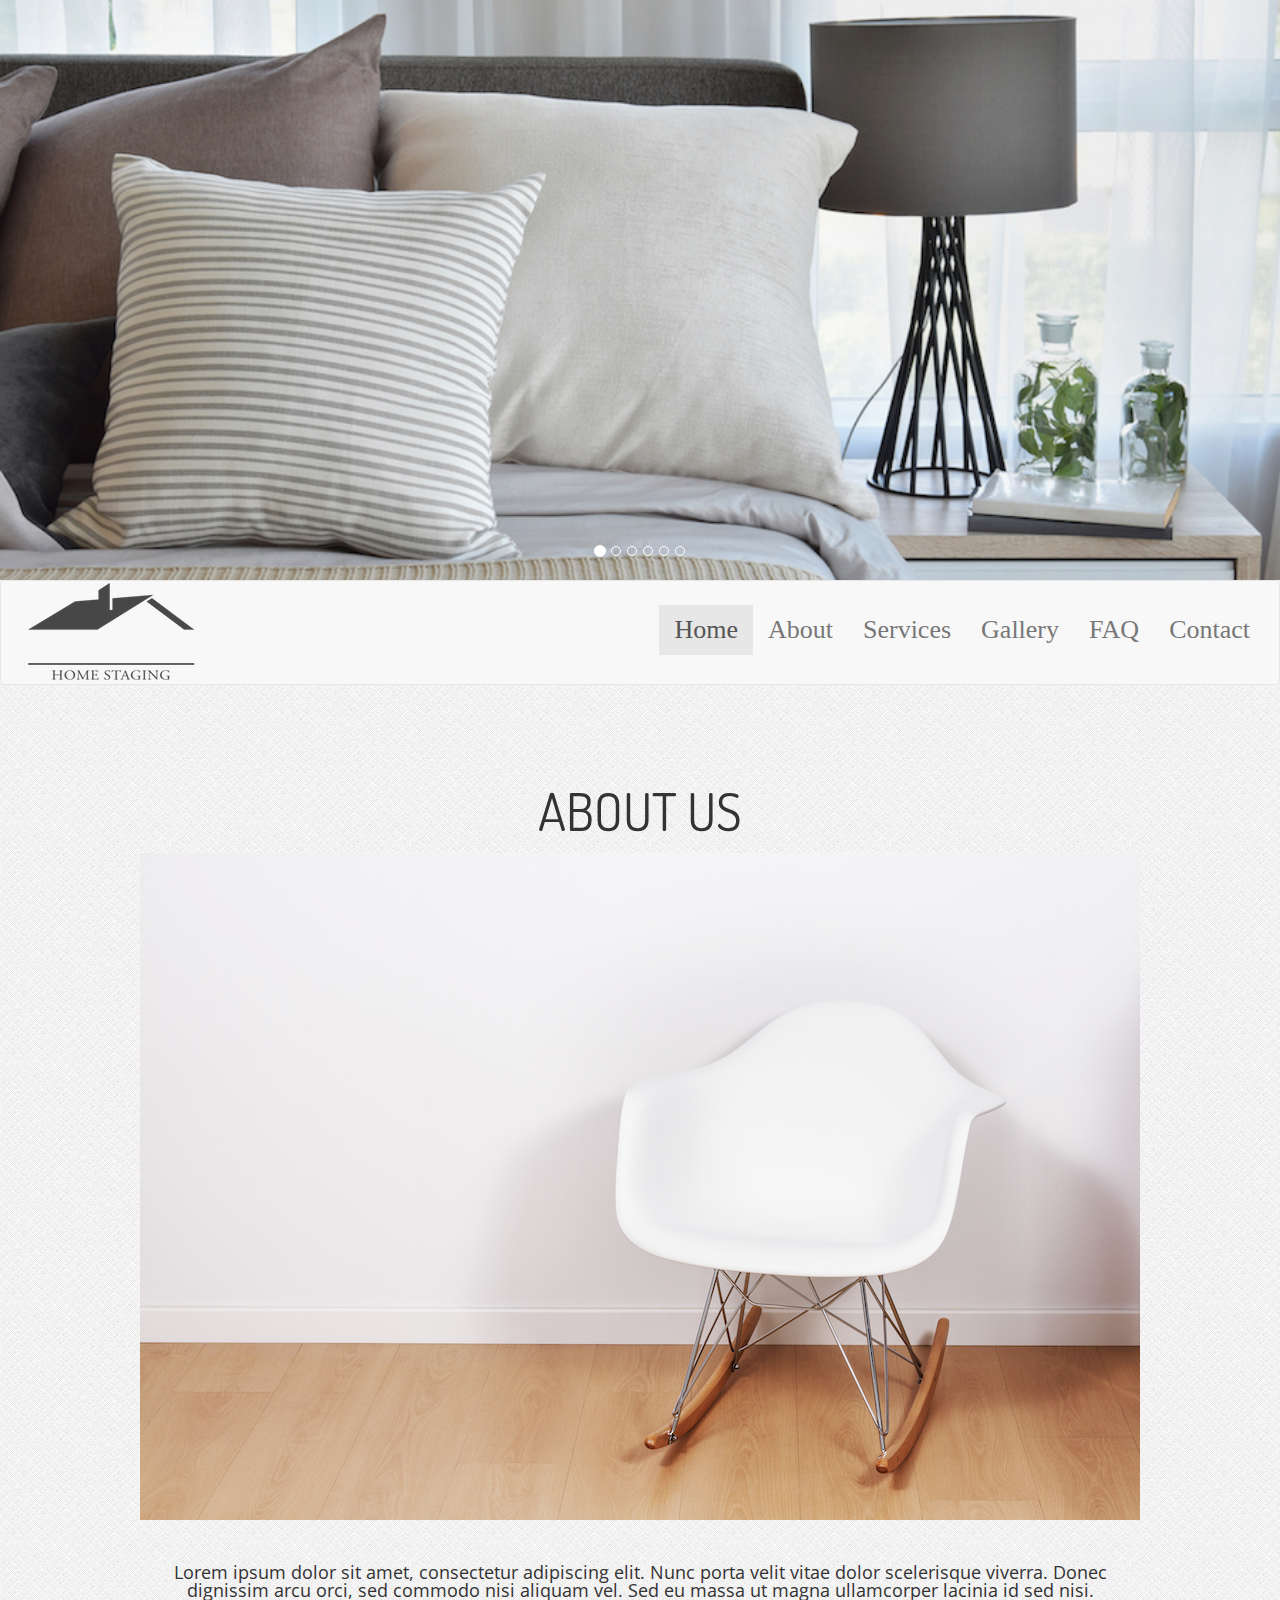
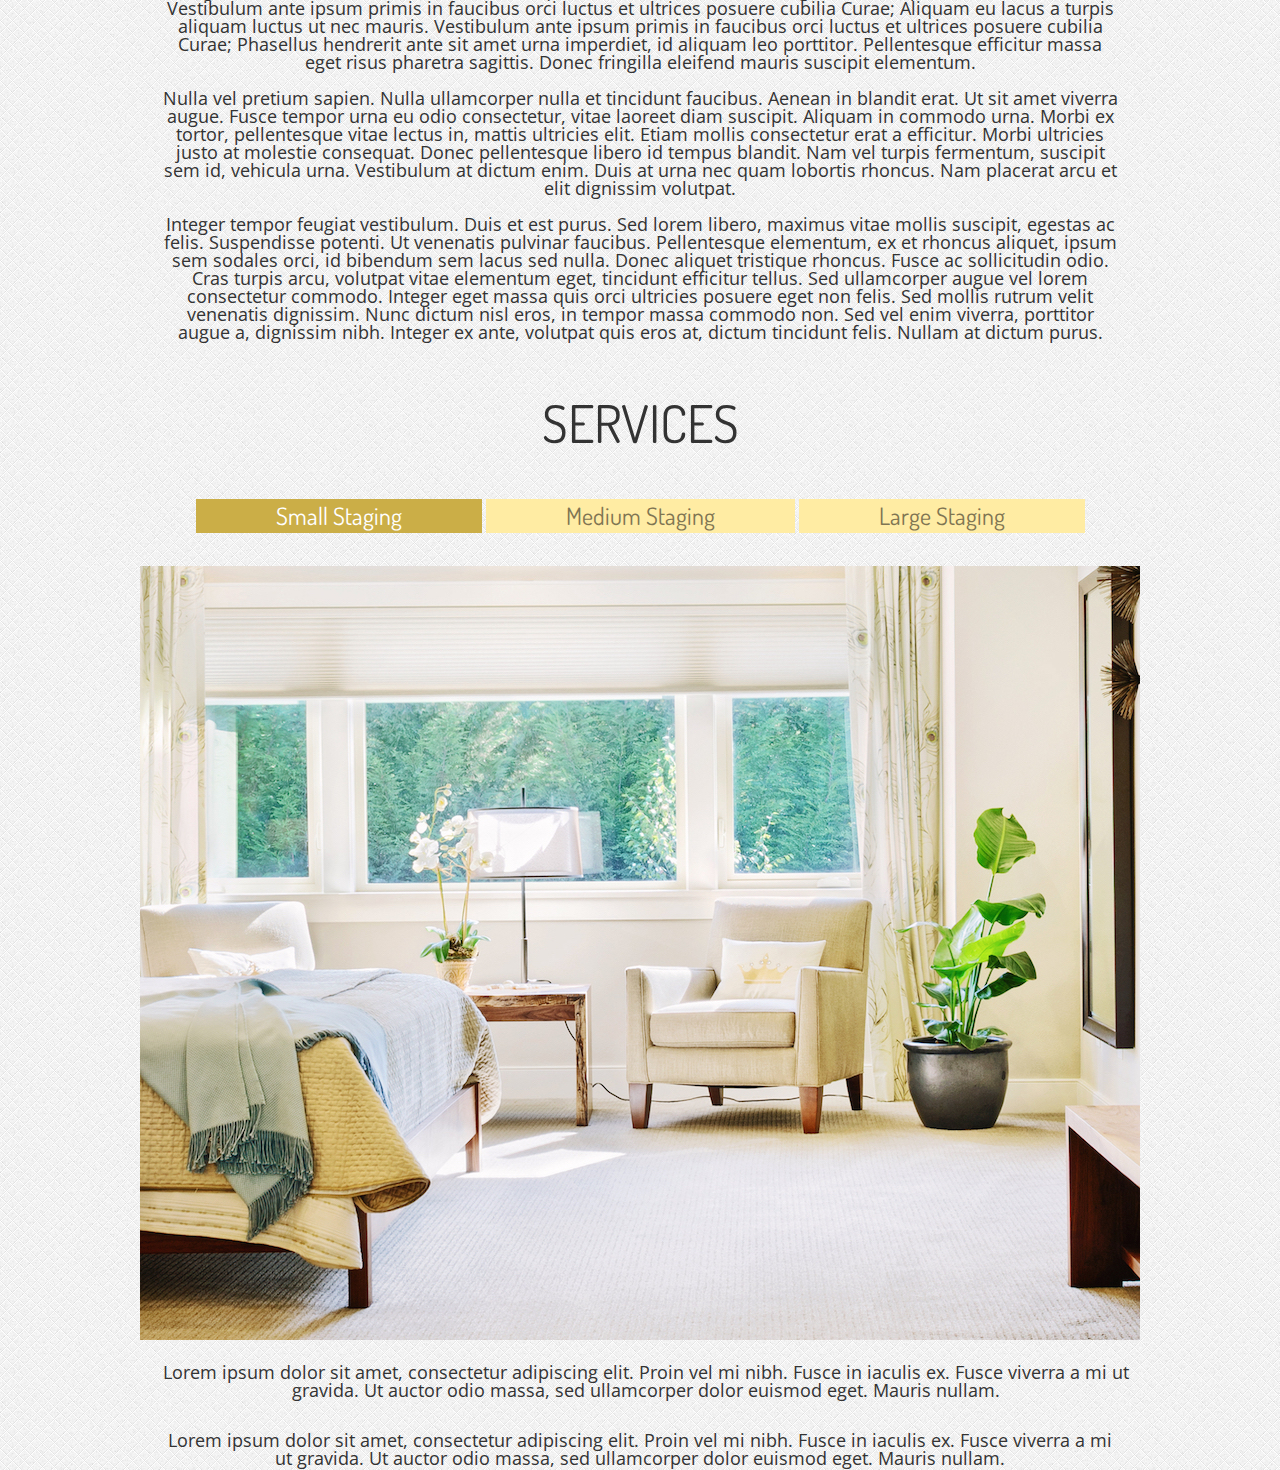
<file: index.html>
<!DOCTYPE html>
<!-- Copyright 2015 - Hampus Reis -->
<html>
<head>
	<meta charset="utf-8">
	<meta name="viewport" content="width=device-width, initial-scale=1">
	<meta name="description" content="">
	<meta name="author" content="">
	<link rel="shortcut icon" type="image/png" href="favicon.ico" />
	<meta name="viewport" content="width=device-width, initial-scale=1">
	<title>Home Staging</title>
	<link rel="stylesheet" type="text/css" href="css/bootstrap.min.css">
	<link rel="stylesheet" type="text/css" href="css/reset.css">
	<link rel="stylesheet" type="text/css" href="css/style.css">
	<!-- GOOGLE FONTS -->
	<link href="https://fonts.googleapis.com/css?family=Open+Sans:300,400,700,800|Dosis:300,400" rel="stylesheet" type="text/css" />
</head>
<body>
	<div id="wrapper"><a name="home"></a>
		<!-- Bildspel -->
			<!-- Start av karusselen -->
			<a name="home"></a>
				<div id="fix" class="carousel slide" data-ride="carousel">
					<!-- Indicators -->
			    	<ol class="carousel-indicators">
						<li data-target="#fix" data-slide-to="0" class="active"></li>
						<li data-target="#fix" data-slide-to="1"></li>
						<li data-target="#fix" data-slide-to="2"></li>
						<li data-target="#fix" data-slide-to="3"></li>
						<li data-target="#fix" data-slide-to="4"></li>
						<li data-target="#fix" data-slide-to="5"></li>
			    	</ol>
				  <!-- Wrapper for slides -->
				  <div class="carousel-inner">
				    <div class="item active">
				    	<div style="background:url('img/galleri/1.jpg') center center; background-size:cover;" class="slider-size">
				    	</div>
				    </div>
				    <div class="item">
						<div style="background:url('img/galleri/2.jpg') center center; background-size:cover;" class="slider-size">
						</div>
				    </div>
				    <div class="item">
				    	<div style="background:url('img/galleri/3.jpg') center center; background-size:cover;" class="slider-size">
				    	</div>
				    </div>
				    <div class="item">
				    	<div style="background:url('img/galleri/4.jpg') center center; background-size:cover;" class="slider-size">
				    	</div>
				    </div>
				    <div class="item">
				    	<div style="background:url('img/galleri/5.jpg') center center; background-size:cover;" class="slider-size">
				    	</div>
				    </div>
				    <div class="item">
				    	<div style="background:url('img/galleri/6.jpg') center center; background-size:cover;" class="slider-size">
				    	</div>
				    </div>
				  </div>
				</div>
			</div>
		<!-- end of bildspel -->

		<!-- Affixed Navbar -->
		<nav class="navbar navbar-default" data-spy="affix" data-offset-top="510">
		  <div class="container-fluid">
		    <div class="navbar-header">
		        <button type="button" class="navbar-toggle" data-toggle="collapse" data-target="#myNavbar">
		          <span class="icon-bar"></span>
		          <span class="icon-bar"></span>
		          <span class="icon-bar"></span>                        
		      </button>
		    	<a class="navbar-brand" href="#home"> <img src="./img/logo.png"></a>
		    </div>
		    <div>
		      <div class="collapse navbar-collapse" id="myNavbar">
		        <ul class="nav navbar-nav">
		        	<li class="active"><a href="#home">Home</a></li>
		            <li><a href="#about">About</a></li>
		            <li><a href="#services">Services</a></li>
		            <li><a href="gallery.html">Gallery</a></li>
		            <li><a href="faq.html">FAQ</a></li>
		            <li><a href="contact.html">Contact</a></li>
		        </ul>
		      </div>
		    </div>
		  </div>
		</nav>
		<!-- end of affixed navbar -->


		<!-- About -->
		<div class="about">
			<h1>ABOUT US</h1>
			<br/>
			<a name="about"></a>
			<img class="img" src="img/about.jpg">
			<div class="text">
				<p>Lorem ipsum dolor sit amet, consectetur adipiscing elit. Nunc porta velit vitae dolor scelerisque viverra. Donec dignissim arcu orci, sed commodo nisi aliquam vel. Sed eu massa ut magna ullamcorper lacinia id sed nisi. Vestibulum ante ipsum primis in faucibus orci luctus et ultrices posuere cubilia Curae; Aliquam eu lacus a turpis aliquam luctus ut nec mauris. Vestibulum ante ipsum primis in faucibus orci luctus et ultrices posuere cubilia Curae; Phasellus hendrerit ante sit amet urna imperdiet, id aliquam leo porttitor. Pellentesque efficitur massa eget risus pharetra sagittis. Donec fringilla eleifend mauris suscipit elementum.
				<br/><br/>
				Nulla vel pretium sapien. Nulla ullamcorper nulla et tincidunt faucibus. Aenean in blandit erat. Ut sit amet viverra augue. Fusce tempor urna eu odio consectetur, vitae laoreet diam suscipit. Aliquam in commodo urna. Morbi ex tortor, pellentesque vitae lectus in, mattis ultricies elit. Etiam mollis consectetur erat a efficitur. Morbi ultricies justo at molestie consequat. Donec pellentesque libero id tempus blandit. Nam vel turpis fermentum, suscipit sem id, vehicula urna. Vestibulum at dictum enim. Duis at urna nec quam lobortis rhoncus. Nam placerat arcu et elit dignissim volutpat.
				<br/><br/>
				Integer tempor feugiat vestibulum. Duis et est purus. Sed lorem libero, maximus vitae mollis suscipit, egestas ac felis. Suspendisse potenti. Ut venenatis pulvinar faucibus. Pellentesque elementum, ex et rhoncus aliquet, ipsum sem sodales orci, id bibendum sem lacus sed nulla. Donec aliquet tristique rhoncus. Fusce ac sollicitudin odio. Cras turpis arcu, volutpat vitae elementum eget, tincidunt efficitur tellus. Sed ullamcorper augue vel lorem consectetur commodo. Integer eget massa quis orci ultricies posuere eget non felis. Sed mollis rutrum velit venenatis dignissim. Nunc dictum nisl eros, in tempor massa commodo non. Sed vel enim viverra, porttitor augue a, dignissim nibh. Integer ex ante, volutpat quis eros at, dictum tincidunt felis. Nullam at dictum purus.</p>
				<br/>
			</div> <!-- end of text -->
		</div>
		<!-- end of About -->

		<!-- Services and Tabs -->
		<a name="services"></a>
		<div class="services">
			<h1>SERVICES</h1>
				<div class="fixarTabs">
					<ul class='tabs'>
						<li><a href='#tab1'>Small Staging</a></li>
						<li><a href='#tab2'>Medium Staging</a></li>
						<li><a href='#tab3'>Large Staging</a></li>
					</ul>
				</div>
			<div id='tab1'>
				<div class="servicesBox">
					<img class="img" src="img/services/1.jpg">
					<h2>Lorem ipsum dolor sit amet, consectetur adipiscing elit. Proin vel mi nibh. Fusce in iaculis ex. Fusce viverra a mi ut gravida. Ut auctor odio massa, sed ullamcorper dolor euismod eget. Mauris nullam.
					<br/></h2>
				</div>
			</div>
			<div id='tab2'>
				<div class="servicesBox">
					<img class="img" src="img/services/2.jpg">
					<h2>Lorem ipsum dolor sit amet, consectetur adipiscing elit. Proin vel mi nibh. Fusce in iaculis ex. Fusce viverra a mi ut gravida. Ut auctor odio massa, sed ullamcorper dolor euismod eget. Mauris nullam.
					<br/></h2>
				</div>
			</div>
			<div id='tab3'>
				<div class="servicesBox">
					<img class="img" src="img/services/3.jpg">
					<h2>Lorem ipsum dolor sit amet, consectetur adipiscing elit. Proin vel mi nibh. Fusce in iaculis ex. Fusce viverra a mi ut gravida. Ut auctor odio massa, sed ullamcorper dolor euismod eget. Mauris nullam.
					</h2>
				</div>
			</div>
		</div>
		<br/><br/>
		<!-- end of tabs -->

		<!-- Consulting Services -->
		<div class="consulting">
			<p>Lorem ipsum dolor sit amet, consectetur adipiscing elit. Proin vel mi nibh. Fusce in iaculis ex. Fusce viverra a mi ut gravida. Ut auctor odio massa, sed ullamcorper dolor euismod eget. Mauris nullam.</p>
		</div>
		<!-- end of consulting services -->

		<!-- Footer -->
		<div class="footer">
			
		</div>


		<!-- end of Footer -->
	</div> <!-- end of wrapper -->
<!-- JS Stuff -->
<script src="https://ajax.googleapis.com/ajax/libs/jquery/1.11.3/jquery.min.js"></script>
<script src="js/bootstrap.js"></script>
<script src="js/tabs.js"></script>
<!-- end of JS stuff -->
</body>
</html>
</file>
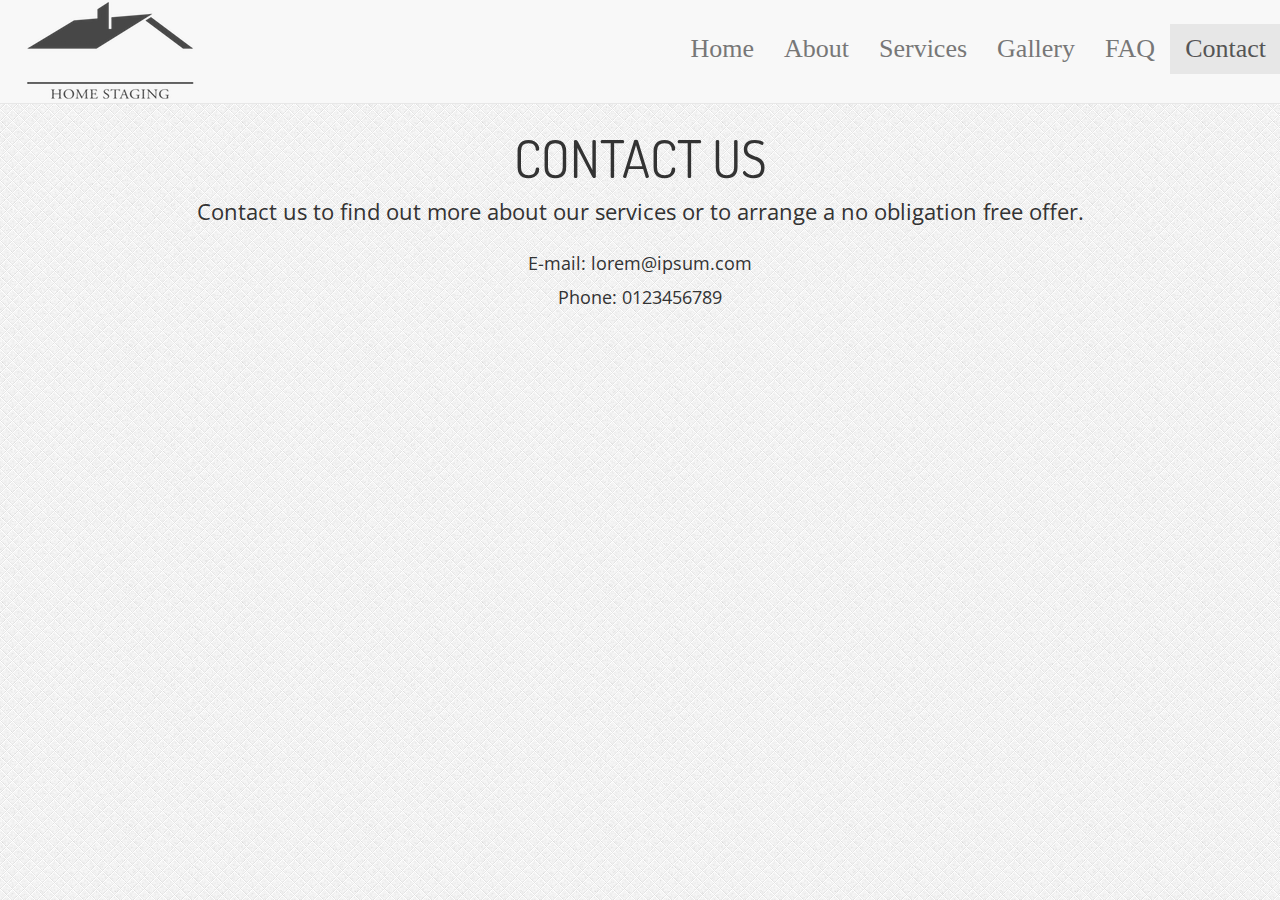
<file: contact.html>
<!DOCTYPE html>
<!-- Copyright 2015 - Hampus Reis -->
<html>
<head>
	<meta charset="utf-8">
	<meta name="viewport" content="width=device-width, initial-scale=1">
	<meta name="description" content="">
	<meta name="author" content="">
	<link rel="shortcut icon" type="image/png" href="favicon.ico" />
	<meta name="viewport" content="width=device-width, initial-scale=1">
	<title>Home Staging</title>
	<link rel="stylesheet" type="text/css" href="css/bootstrap.min.css">
	<link rel="stylesheet" type="text/css" href="css/reset.css">
	<link rel="stylesheet" type="text/css" href="css/style.css">
	<!-- GOOGLE FONTS -->
	<link href="https://fonts.googleapis.com/css?family=Open+Sans:300,400,700,800|Dosis:300,400" rel="stylesheet" type="text/css" />
</head>
<body>
	<div id="wrapper">
		<!-- Affixed Navbar -->
		<nav class="navbar navbar-default navbar-fixed-top">
		  <div class="container-fluid">
		    <div class="navbar-header">
		        <button type="button" class="navbar-toggle" data-toggle="collapse" data-target="#myNavbar">
		          <span class="icon-bar"></span>
		          <span class="icon-bar"></span>
		          <span class="icon-bar"></span>                        
		      </button>
		    	<a class="navbar-brand" href="#home"> <img src="./img/logo.png"></a>
		    </div>
		    <div>
		      <div class="collapse navbar-collapse" id="myNavbar">
		        <ul class="nav navbar-nav">
		        	<li><a href="index.html">Home</a></li>
		            <li><a href="index.html#about">About</a></li>
		            <li><a href="index.html#services">Services</a></li>
		            <li><a href="gallery.html">Gallery</a></li>
		            <li><a href="faq.html">FAQ</a></li>
		            <li class="active"><a href="contact.html">Contact</a></li>
		        </ul>
		      </div>
		    </div>
		  </div>
		</nav>
		<!-- end of affixed navbar -->
		<br/><br/>
		
		<!-- Contact -->
		<div class="contact">
			<h1>CONTACT US</h1>
			<br/>
			<h2>Contact us to find out more about our services or to arrange a no obligation free offer.</h2>
			<br/><br/>
			<h3>E-mail: lorem@ipsum.com</h3>
			<br/>
			<h3>Phone: 0123456789</h3>
			<br/><br/>
			</noscript>
		</div> <!-- end of contact -->
	</div> <!-- end of wrapper -->
<!-- JS Stuff -->
<script src="https://ajax.googleapis.com/ajax/libs/jquery/1.11.3/jquery.min.js"></script>
<script src="js/bootstrap.js"></script>
<script src="js/tabs.js"></script>
<!-- end of JS stuff -->
</body>
</html>
</file>
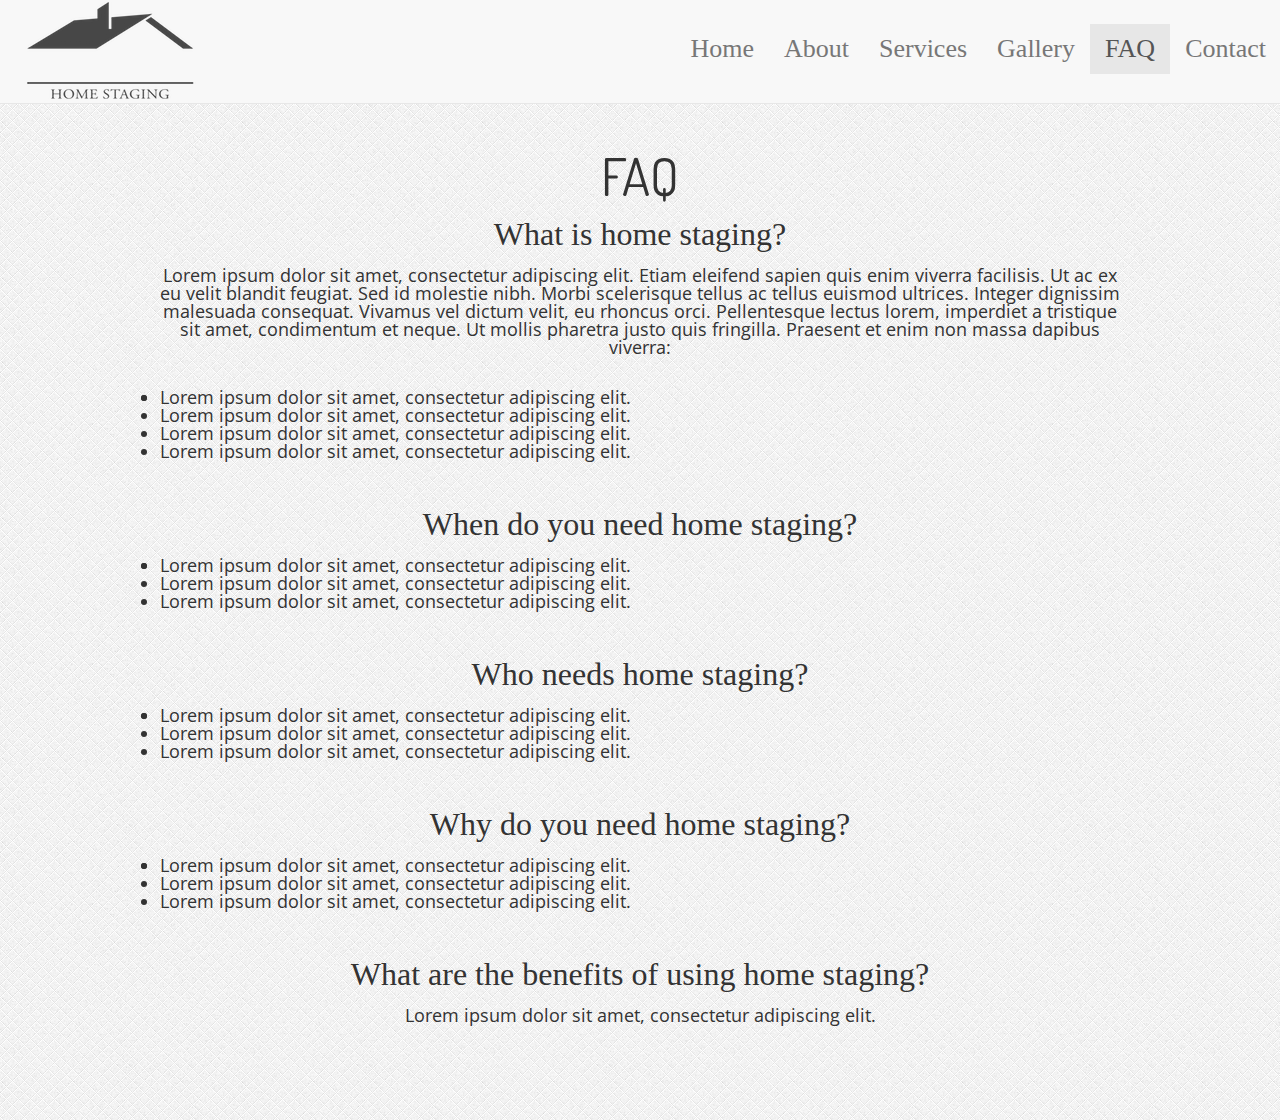
<file: faq.html>
<!DOCTYPE html>
<!-- Copyright 2015 - Hampus Reis -->
<html>
<head>
	<meta charset="utf-8">
	<meta name="viewport" content="width=device-width, initial-scale=1">
	<meta name="description" content="">
	<meta name="author" content="">
	<link rel="shortcut icon" type="image/png" href="favicon.ico" />
	<meta name="viewport" content="width=device-width, initial-scale=1">
	<title>Home Staging</title>
	<link rel="stylesheet" type="text/css" href="css/bootstrap.min.css">
	<link rel="stylesheet" type="text/css" href="css/reset.css">
	<link rel="stylesheet" type="text/css" href="css/style.css">
	<!-- GOOGLE FONTS -->
	<link href="https://fonts.googleapis.com/css?family=Open+Sans:300,400,700,800|Dosis:300,400" rel="stylesheet" type="text/css" />
</head>
<body>
	<div id="wrapper">
		<!-- navbar -->
		<nav class="navbar navbar-default navbar-fixed-top">
		  <div class="container-fluid">
		    <div class="navbar-header">
		        <button type="button" class="navbar-toggle" data-toggle="collapse" data-target="#myNavbar">
		          <span class="icon-bar"></span>
		          <span class="icon-bar"></span>
		          <span class="icon-bar"></span>                        
		      </button>
		    	<a class="navbar-brand" href="#home"> <img src="./img/logo.png"></a>
		    </div>
		    <div>
		      <div class="collapse navbar-collapse" id="myNavbar">
		        <ul class="nav navbar-nav">
		        	<li><a href="index.html">Home</a></li>
		            <li><a href="index.html#about">About</a></li>
		            <li><a href="index.html#services">Services</a></li>
		            <li><a href="gallery.html">Gallery</a></li>
		            <li class="active"><a href="faq.html">FAQ</a></li>
		            <li><a href="contact.html">Contact</a></li>
		        </ul>
		      </div>
		    </div>
		  </div>
		</nav>
		<!-- end of affixed navbar -->

		<div class="faqBlock">
			<div class="about">
				<h1>FAQ</h1>
				<br/>
				<h2>What is home staging?</h2>
				<br/>
				<p>Lorem ipsum dolor sit amet, consectetur adipiscing elit. Etiam eleifend sapien quis enim viverra facilisis. Ut ac ex eu velit blandit feugiat. Sed id molestie nibh. Morbi scelerisque tellus ac tellus euismod ultrices. Integer dignissim malesuada consequat. Vivamus vel dictum velit, eu rhoncus orci. Pellentesque lectus lorem, imperdiet a tristique sit amet, condimentum et neque. Ut mollis pharetra justo quis fringilla. Praesent et enim non massa dapibus viverra:</p>
				<br/><br/>

				<ul style="list-style-type:disc">
					<li>Lorem ipsum dolor sit amet, consectetur adipiscing elit.</li>
					<li>Lorem ipsum dolor sit amet, consectetur adipiscing elit.</li>
					<li>Lorem ipsum dolor sit amet, consectetur adipiscing elit.</li>
					<li>Lorem ipsum dolor sit amet, consectetur adipiscing elit.</li>
				</ul>
					<br/><br/><br/>

				<h2>When do you need home staging?</h2>
				<br/>
				<ul style="list-style-type:disc">
					<li>Lorem ipsum dolor sit amet, consectetur adipiscing elit.</li>
					<li>Lorem ipsum dolor sit amet, consectetur adipiscing elit.</li>
					<li>Lorem ipsum dolor sit amet, consectetur adipiscing elit.</li>
				</ul>
					<br/><br/><br/>

				<h2>Who needs home staging?</h2>
				<br/>
				<ul style="list-style-type:disc">
					<li>Lorem ipsum dolor sit amet, consectetur adipiscing elit.</li>
					<li>Lorem ipsum dolor sit amet, consectetur adipiscing elit.</li>
					<li>Lorem ipsum dolor sit amet, consectetur adipiscing elit.</li>
				</ul>
					<br/><br/><br/>

				<h2>Why do you need home staging?</h2>
				<br/>
				<ul style="list-style-type:disc">
				<li>Lorem ipsum dolor sit amet, consectetur adipiscing elit.</li>
				<li>Lorem ipsum dolor sit amet, consectetur adipiscing elit.</li>
				<li>Lorem ipsum dolor sit amet, consectetur adipiscing elit.</li>
				</ul>
					<br/><br/><br/>

				<h2>What are the benefits of using home staging?</h2>
				<br/>
				<p>Lorem ipsum dolor sit amet, consectetur adipiscing elit.</p>
				<br/><br/><br/><br/><br/><br/>
			</div> <!-- end of about -->
		</div> <!-- end of faqBlock -->
	</div> <!-- end of wrapper -->
<!-- JS Stuff -->
<script src="https://ajax.googleapis.com/ajax/libs/jquery/1.11.3/jquery.min.js"></script>
<script src="js/bootstrap.js"></script>
<script src="js/tabs.js"></script>
<!-- end of JS stuff -->
</body>
</html>
</file>
<file: css/style.css>
/* Copyright 2015 - Hampus Reis - iHampus.se */

/* Allt möjligt */
#wrapper {

}

body {
    background-image: url("../img/bg.png");
    background-repeat: repeat;

}

/* Bildspel */
.bildspel {
	height: 580px;
}

.header {
	background-color: rgba(64,184,175, 0.5);
	height: 250px;
}

.title {

}
/* end of first */


/* Fix för bilderbox så den ändrar höjd */
#fix .slider-size {
    height: 580px;
    width: 100%;
}


/* About Us */
.about {
	margin-top: 100px;
	text-align: center;
}

.about h1 {
	font-size: 52px;
	font-family: 'Dosis', sans-serif;
}

.about h2 {
	font-size: 32px;
}

.about p {
	font-family: 'Open Sans', sans-serif;
	font-size: 18px;
}
.about ul {
	font-family: 'Open Sans', sans-serif;
	font-size: 18px;
	display: list-item;
	text-align: left;
}

/* Text till about */
.text {
	padding-top: 40px;
	margin: 0 auto;
	width: 75%;
}
/* end of About Us */

/* Faq Block */
.faqBlock {
	padding-top: 50px;
	margin: 0 auto;
	width: 75%;
}


/* Affix (makes the menu shift from bottom to top) */
.affix {
  top:0;
  width: 100%;
  z-index: 9999 !important;
}
.navbar {
  margin-bottom: 0px;
}

.affix ~ .container-fluid {
 position: relative;
 top: 500px;
}
/* end of Affix */


/* Services */
.services {
	margin: 0 auto;
	text-align: center;
	padding-top: 30px;
}

.services p {
	font-family: 'Open Sans', sans-serif;
	font-size: 18px;
}

.services h1 {
	font-size: 52px;
	font-family: 'Dosis', sans-serif;
	padding-top: 10px;
	padding-bottom: 20px;
}

.services h2 {
	font-family: 'Open Sans', sans-serif;
	font-size: 18px;
	padding-left: 1%;
	width: 80%;
	text-align: center;
	margin: 0 auto;
}

.services li {
	font-family: 'Dosis', sans-serif;
}

.servicesBox {
	margin: 0 auto;
	text-align: center;
}

.servicesBox img {
	padding-top: 30px;
	padding-bottom: 20px;
	text-align: center;
}

.consulting {
	width: 75%;
	margin: 0 auto;
	text-align: center;
}

.consulting p {
	font-family: 'Open Sans', sans-serif;
	font-size: 18px;
}

/* end of Services */


.fixarTabs {
	margin: 0 auto;
	text-align: center;
	width: 75%;
	padding-top: 30px;
}


/* Tabs */
.tabs li {
	list-style:none;
	display:inline;
	font-family: 'Dosis', sans-serif;
	font-size: 24px;
}

.tabs a {
	overflow: auto;
	padding:5px 80px;
	display:inline-block;
	background:#ffeca3;
	color:#7f7552;
	text-decoration:none;
}

.tabs a.active {
	background:#cbae47;
	color:#fff;
}
/* end of Tabs */



/* Navbar fix */
.navbar{
	margin-bottom: 0;
	z-index:1;
}
.navbar-brand{
	height:auto;
	padding:15px 15px;
	font-size:25px!important;
	font-weight:normal;
	font-weight:600;
}
.navbar-brand img{
	max-height: 100px;
	margin: 0 5px 0 0;
	display:inline;
}
.navbar-brand{
	padding: 2px 20px; /* andra kolumnen för hur långt in logon skall vara */
}
.navbar .nav{
	padding-top: 10px;
	margin-right: -16px; /* -16px för "normal" inställning på meny texten */
	float:right;
	z-index:1;
}
.nav > li{
	float:left;
	margin-top:14px;
	font-size:26px;
}
.navbar-nav .open .dropdown-menu > li > a{
	text-align: inherit;
}
.nav > li a:hover, .nav > li a:focus{
	background:transparent;
}
.navbar-toggle{
	margin: 10px 10px 0 0;
	border: 0px;
}
.navbar-toggle:hover{
	background:transparent!important;
}
.navbar-toggle .icon-bar{
	background-color: rgba(0,0,0,.5);
	width: 26px;
}
/* end of Navbar fix */

/* Contact Us */
.contact {
	width: 75%;
	padding-top: 100px;
	margin: 0 auto;
}

.contact h1 {
	font-size: 52px;
	font-family: 'Dosis', sans-serif;
	text-align: center;
}

.contact h2 {
	font-family: 'Open Sans', sans-serif;
	font-size: 22px;
	text-align: center;
}

.contact h3 {
	font-family: 'Open Sans', sans-serif;
	font-size: 18px;
	text-align: center;
}
/* end of contact us */


/* Footer */
.footer {

}
/* end of Footer */


/* Responsive font size for smaller sizes */
@media all and (max-width: 766px) {
.nav > li{
	float:left;
	margin-top:4px;
	font-size:16px;
}

@media all and (max-width: 800px) {
.img {
	width: 85%;
}

@media all and (max-width: 766px) {
.servicesBox {
	width: 90%;
}
/* end of responsive */
</file>
